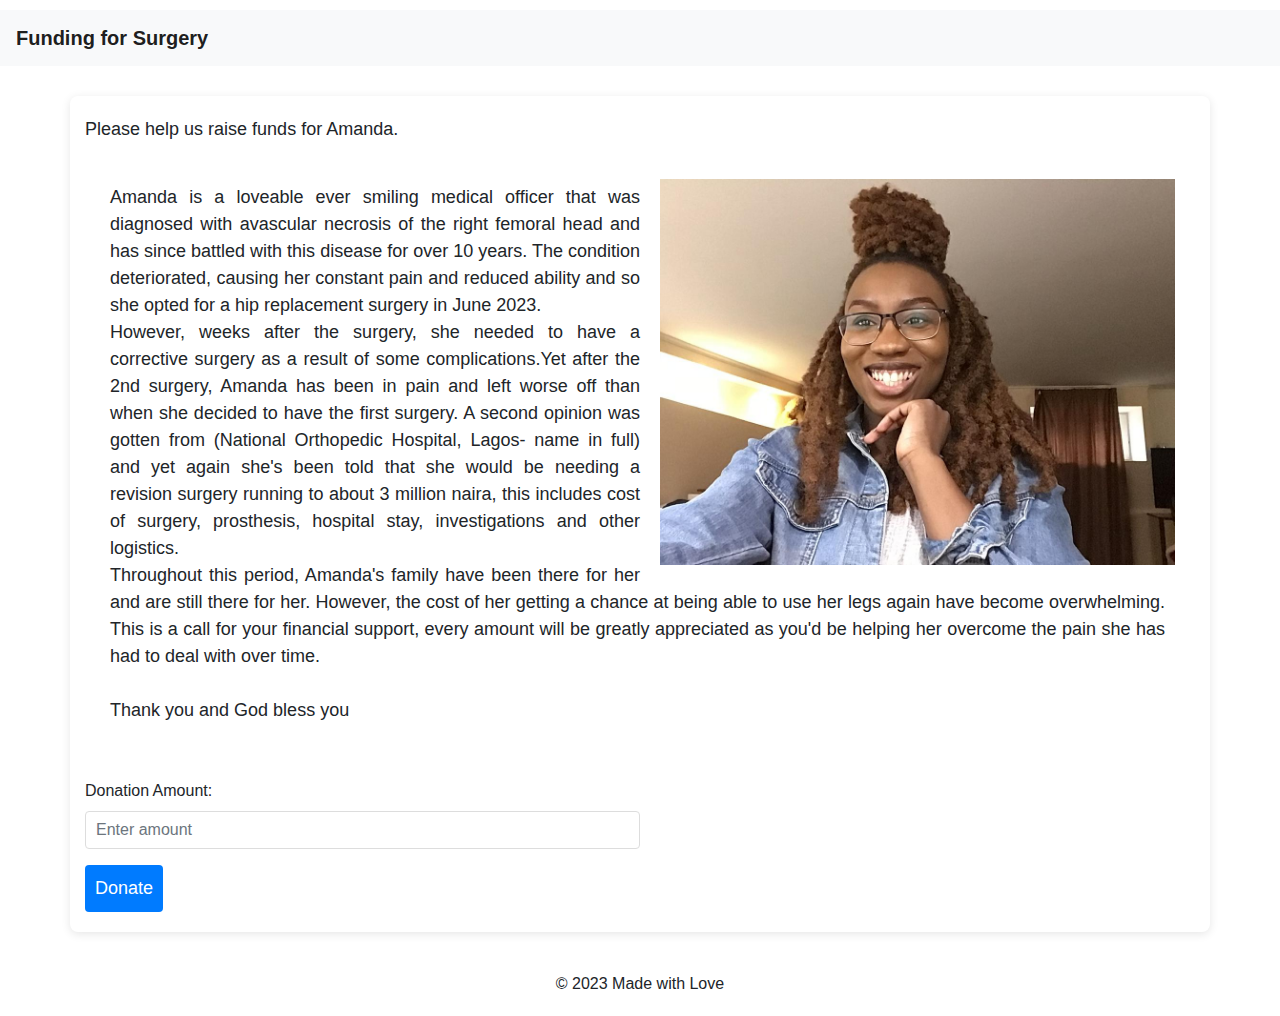
<file: index.html>
<!DOCTYPE html>
<html>
<head>
    <title>Funding for Surgery</title>
    <link rel="stylesheet" href="style.css" type="text/css">
    <link rel="stylesheet" href="https://maxcdn.bootstrapcdn.com/bootstrap/4.5.2/css/bootstrap.min.css">
</head>
<body class="boody">

    <header>
        <nav class="navbar navbar-expand-lg navbar-light bg-light">
            <a class="navbar-brand" href="#">Funding for Surgery</a>
        </nav>
    </header>

    <div class="container">
        
        <p>Please help us raise funds for Amanda.</p>

        <!-- Quote or Image div -->
        <div id="quoteOrImage">
            <img class="img" src="Amanda 1.jpg" alt="Suitable Image"> 
            <!-- or -->

            <p class="text">Amanda is a loveable ever smiling medical officer that was diagnosed with avascular necrosis of the right femoral head and has since battled with this disease for over 10 years.
                The condition deteriorated, causing her constant pain and reduced ability and so she opted for a hip replacement surgery in June 2023. 
                <br> However, weeks after the surgery, she needed to have a corrective surgery as a result of some complications.Yet after the 2nd surgery, Amanda has been in pain and left worse off than when she decided to have the first surgery.
                A second opinion was gotten from (National Orthopedic Hospital, Lagos- name in full) and yet again she's been told that she would be needing a revision surgery running to about 3 million naira, this includes cost of surgery, prosthesis, hospital stay, investigations and other logistics.
                <br> Throughout this period, Amanda's family have been there for her and are still there for her. However, the cost of her getting a chance at being able to use her legs again have become overwhelming.
                This is a call for your financial support, every amount will be greatly appreciated as you'd be helping her overcome the pain she has had to deal with over time.
                <br>
                <br>
                Thank you and God bless you
            </p>
        </div>

        <form>
            <div class="form-group">
                <label for="amount">Donation Amount:</label>
                
                <input type="number" class="form-control" id="amount" placeholder="Enter amount">
            </div>
            <button type="button" class="btn btn-primary" id="donateButton">Donate</button>
        </form>
    </div>

    <footer>
        
            &copy; 2023 Made with Love 
       
    </footer>
    

    <!-- Paystack Integration Script -->
    <script src="https://js.paystack.co/v1/inline.js"></script>
    <script src="script.js"></script>
</body>
</html>
</file>
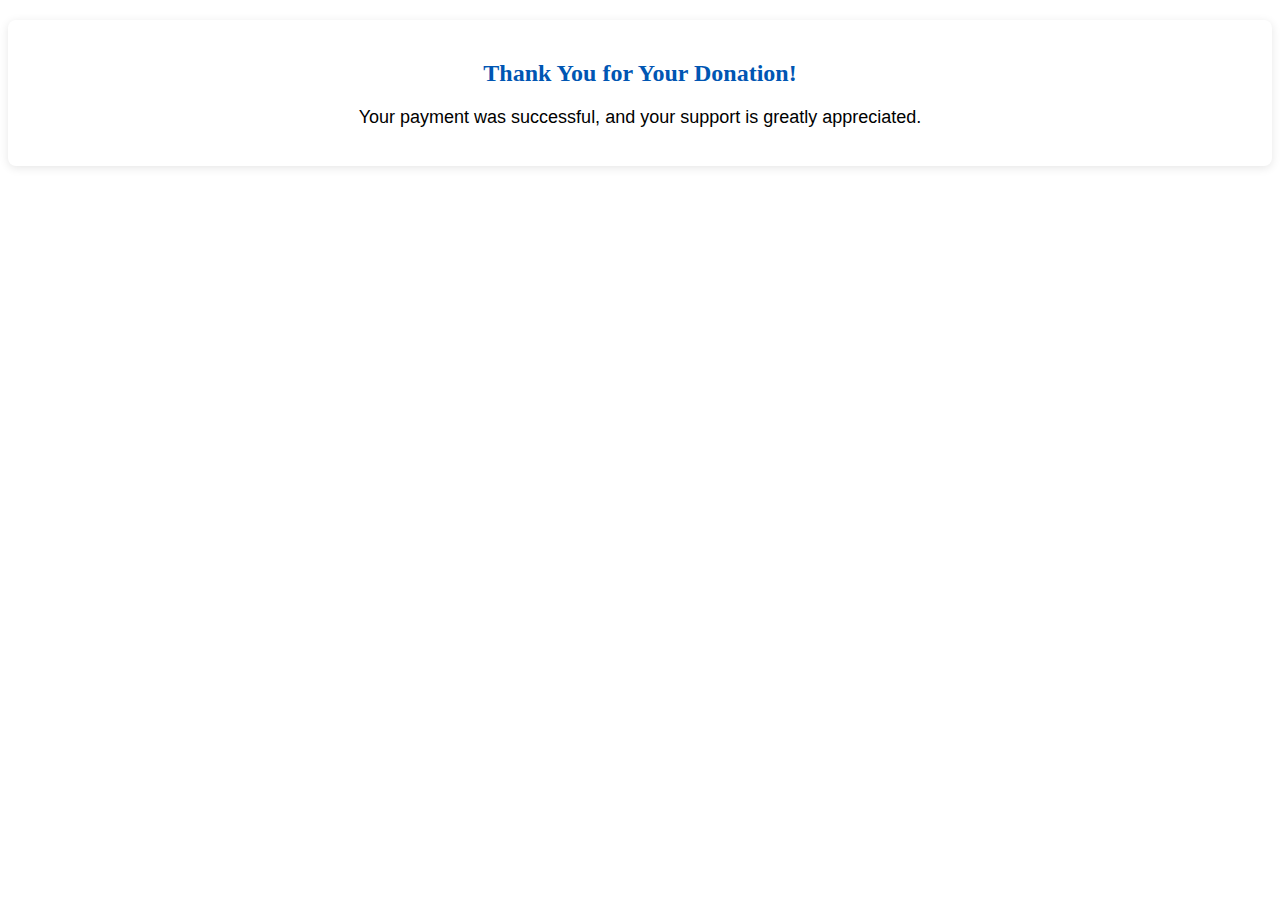
<file: thanks.html>
<!DOCTYPE html>
<html lang="en">
<head>
    <meta charset="UTF-8">
    <meta name="viewport" content="width=device-width, initial-scale=1.0">
    <title>Thank You</title>
    <link rel="stylesheet" href="style.css" type="text/css">
</head>
<body>
    <div class="container">
        <div class="thanks">
            <h2>Thank You for Your Donation!</h2>
            <p>Your payment was successful, and your support is greatly appreciated.</p>
        </div>
        
    </div>
</body>
</html>
</file>
<file: style.css>
.thanks {
    
    text-align: center;
    margin-top: 20px;
}

.thanks h2 {
    color: #0056b3;
}

.thanks p {
    font-size: 18px;
}

.container {
    background-color: #fff;
    border-radius: 8px;
    padding: 20px;
    box-shadow: 0 2px 10px rgba(0, 0, 0, 0.1);
    margin: 20px auto;
   
   
}
.img{
    float: right;
    width: 50%;
    height: auto;
    padding: 20px;

}

.container p {
    font-size: 18px;
    font-family: 'Lucida Sans', 'Lucida Sans Regular', 'Lucida Grande', 'Lucida Sans Unicode', Geneva, Verdana, sans-serif;
}

.container .quoteOrImage::after {
    content: "";
    clear: both;
    display: table;
    
}
 .text{
    
   text-align: justify;
   padding: 25px;
   margin-right: 5px;
}
.container .form-group {
    margin-top: 30px;
    font-family: 'Lucida Sans', 'Lucida Sans Regular', 'Lucida Grande', 'Lucida Sans Unicode', Geneva, Verdana, sans-serif;
}

.container #amount {
    width: 50%;
    padding: 10px;
    border: 1px solid #ddd;
    border-radius: 4px;
    font-size: 16px;
}

.container #donateButton {
    display: block;
    
    padding: 10px;
    background-color: #007bff;
    color: #fff;
    border: none;
    border-radius: 4px;
    font-size: 18px;
    cursor: pointer;
    margin-top: 10px;
}

.container #donateButton:hover {
    background-color: #0056b3;
}

.container #donateButton:focus {
    outline: none;
}


header {
   
    color: #fff;
    padding: 10px 0;
    font-weight: bold;
}

.navbar-brand {
    color: #fff;
}

footer {
   
    
    padding: 20px 0;
    
    text-align: center;
}
</file>
